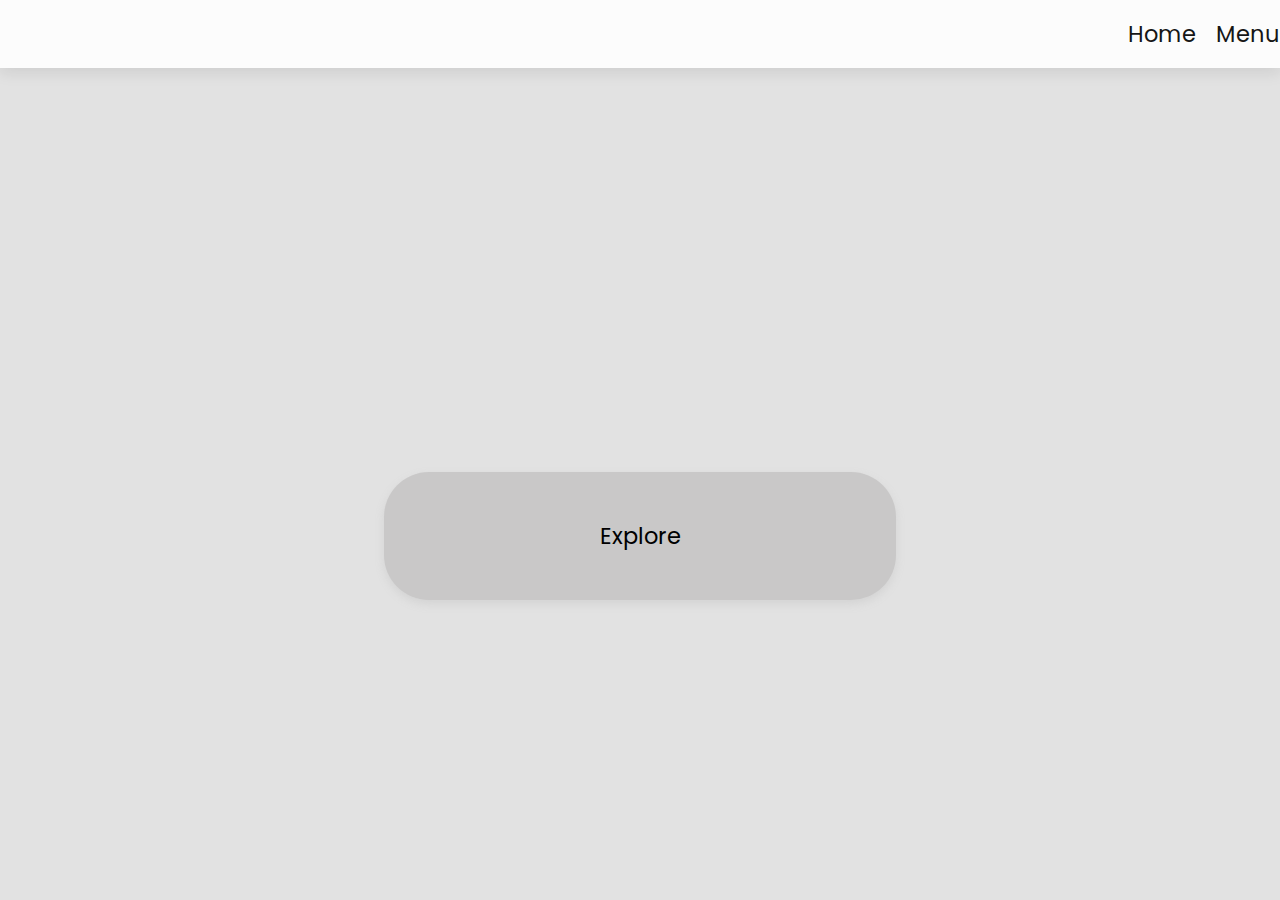
<file: index.html>
<!DOCTYPE html>
<html lang="en">
<head>
    <meta charset="UTF-8">
    <meta name="viewport" content="width=device-width, initial-scale=1.0">
    <title>Shopping Service</title>
    <link rel="stylesheet" href="index.css">
</head>
<body>
    <div id="navbar">
        <p id="head">Shopping Service</p>
        <ul>
            <li id="home">Home</li>
            <li id="menu">Menu</li>
        </ul>
    </div>
    <div id="text"><p id="write"></p><p id="line">|</p></div>
    <button id="explore">Explore</button>
    <script src="index.js"></script>
</body>
</html>
</file>
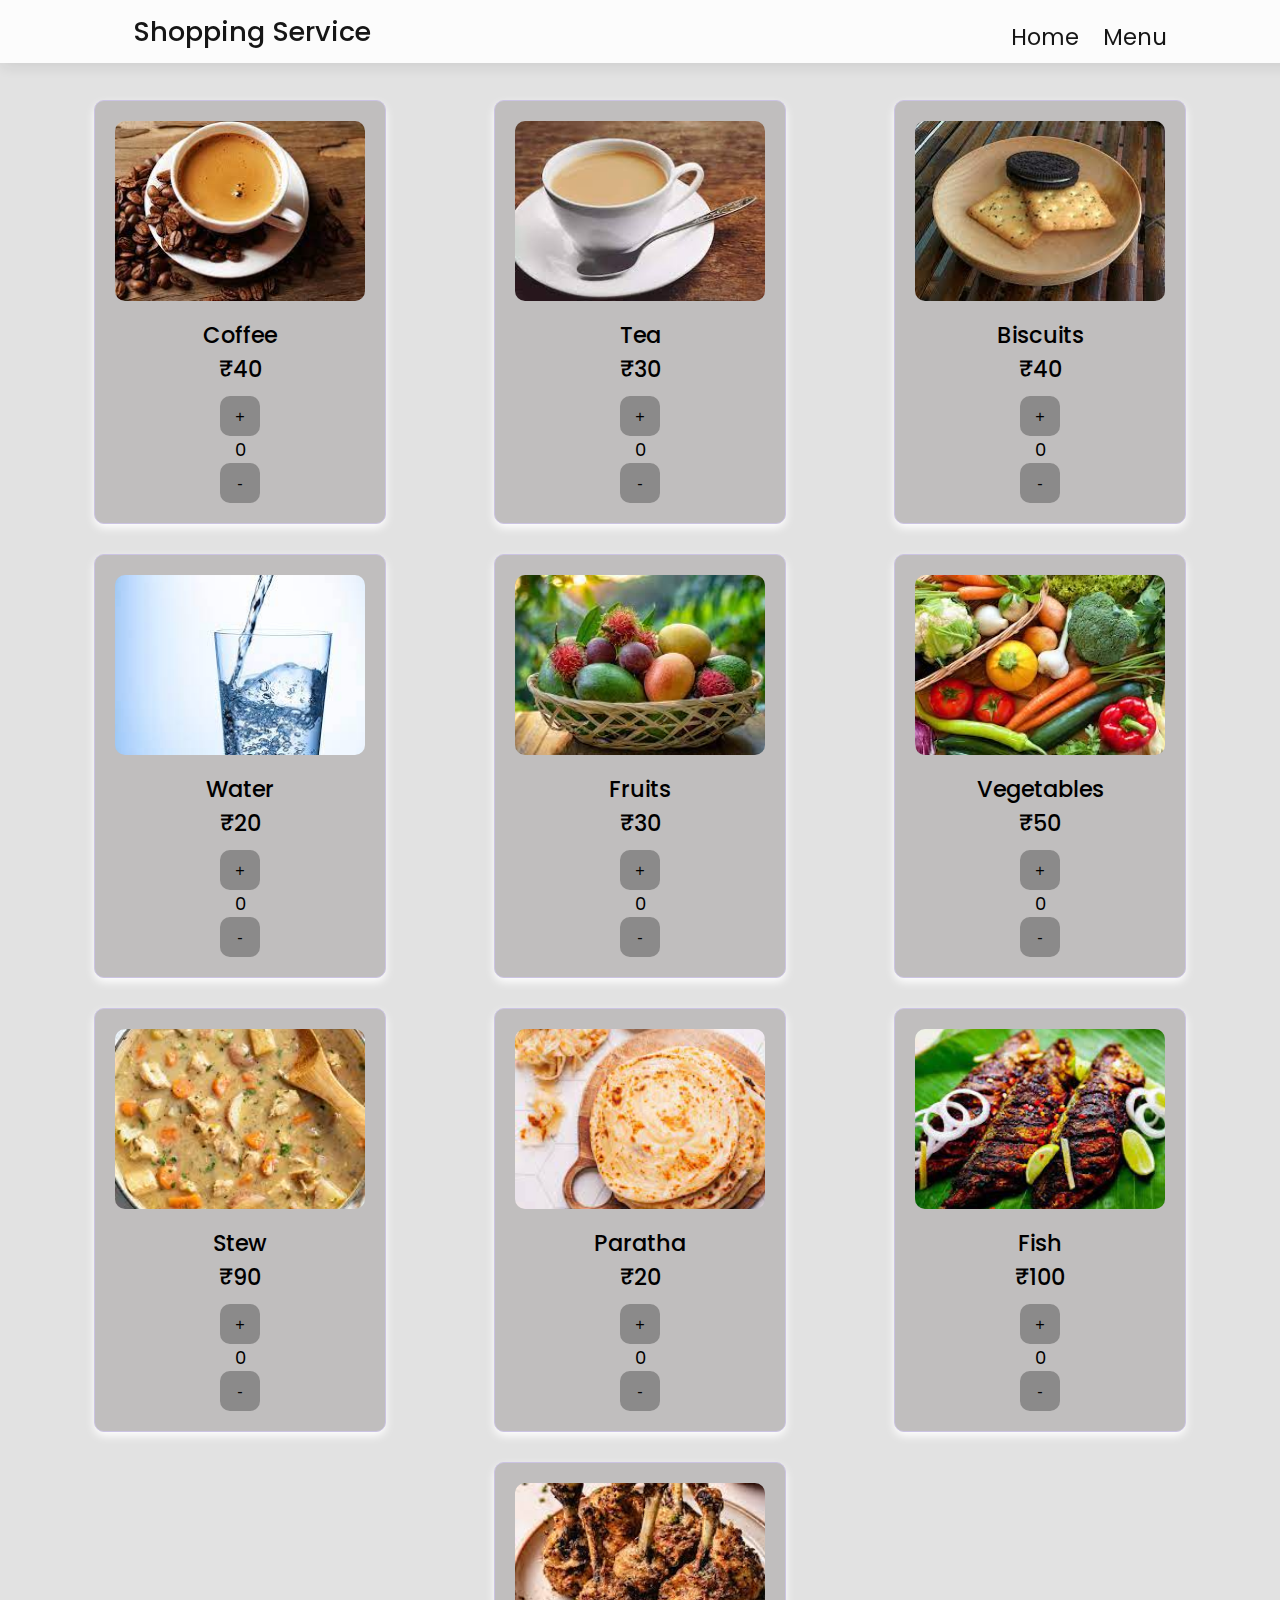
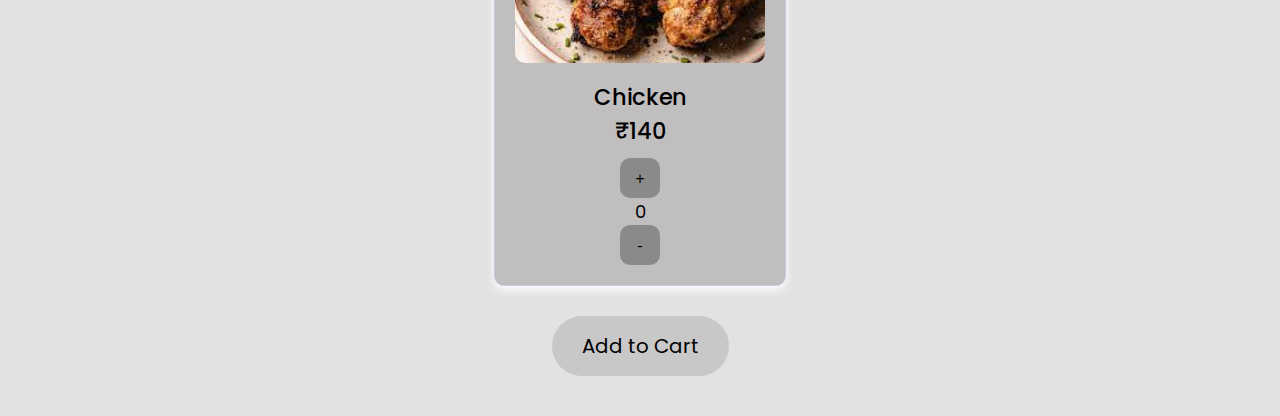
<file: menu.html>
<!DOCTYPE html>
<html lang="en">

<head>
    <meta charset="UTF-8">
    <meta name="viewport" content="width=device-width, initial-scale=1.0">
    <title>Shopping Service</title>
    <link rel="stylesheet" href="menu.css">
    <div id="follower"></div>
</head>

<body>
    <div id="navbar">
        <p id="head">Shopping Service</p>
        <ul>
            <li id="home"><p id="hm">Home</p></li>
            <li id="menu"><p id="mnu">Menu</p></li>
        </ul>
    </div>
    <div id="cards">
        <div id="row1">
            <div id="card1" class="cards"><img src="i1.jpg" alt="coffee">
                <p class="desc">Coffee <br>₹40</p>
                <div class="datacont">
                    <button class="add" id="cof1">+</button>
                    <p class="data" id="c1">0</p>
                    <button class="sub" id="cof2">-</button>
                </div>
            </div>
            <div id="card2" class="cards"><img src="i2.jpg" alt="tea">
                <p class="desc">Tea <br>₹30</p>
                <div class="datacont">
                    <button class="add" id="t1">+</button>
                    <p class="data" id="c2">0</p>
                    <button class="sub" id="t2">-</button>
                </div>
            </div>
            <div id="card3" class="cards"><img src="i3.jpg" alt="biscuits">
                <p class="desc">Biscuits <br>₹40</p>
                <div class="datacont">
                    <button class="add" id="b1">+</button>
                    <p class="data" id="c3">0</p>
                    <button class="sub" id="b2">-</button>
                </div>
            </div>
        </div>
        <div id="row2">
            <div id="card4" class="cards"><img src="i4.jpg" alt="water">
                <p class="desc">Water <br>₹20</p>
                <div class="datacont">
                    <button class="add" id="w1">+</button>
                    <p class="data" id="c4">0</p>
                    <button class="sub" id="w2">-</button>
                </div>
            </div>
            <div id="card5" class="cards"><img src="i5.jpg" alt="fruits">
                <p class="desc" >Fruits <br>₹30</p>
                <div class="datacont"  >
                    <button class="add" id="f1" >+</button>
                    <p class="data" id="c5" >0</p>
                    <button class="sub" id="f2" >-</button>
                </div>
            </div>
            <div id="card6" class="cards"><img src="i6.jpg" alt="vegetables">
                <p class="desc">Vegetables <br>₹50</p>
                <div class="datacont">
                    <button class="add" id="v1">+</button>
                    <p class="data" id="c6">0</p>
                    <button class="sub" id="v2">-</button>
                </div>
            </div>
        </div>
        <div id="row3">
            <div id="card7" class="cards"><img src="i7.jpg" alt="stew">
                <p class="desc">Stew <br>₹90</p>
                <div class="datacont">
                    <button class="add" id="s1">+</button>
                    <p class="data" id="c7">0</p>
                    <button class="sub" id="s2">-</button>
                </div>
            </div>
            <div id="card8" class="cards"><img src="i8.jpg" alt="paratha">
                <p class="desc">Paratha <br>₹20</p>
                <div class="datacont">
                    <button class="add" id="p1">+</button>
                    <p class="data" id="c8">0</p>
                    <button class="sub" id="p2">-</button>
                </div>
            </div>
            <div id="card9" class="cards"><img src="i9.jpg" alt="fish">
                <p class="desc">Fish <br>₹100</p>
                <div class="datacont">
                    <button class="add" id="fi1">+</button>
                    <p class="data" id="c9">0</p>
                    <button class="sub" id="fi2">-</button>
                </div>
            </div>
        </div>
        <div id="row4">
            <div id="card10" class="cards"><img src="i10.jpg" alt="chicken">
                <p class="desc">Chicken <br>₹140</p>
                <div class="datacont">
                    <button class="add" id="ch1">+</button>
                    <p class="data" id="c10">0</p>
                    <button class="sub" id="ch2">-</button>
                </div>
            </div>
        </div>
        <button id="add">Add to Cart</button>
    </div>
    <script src="menu.js"></script>
</body>

</html>
</file>
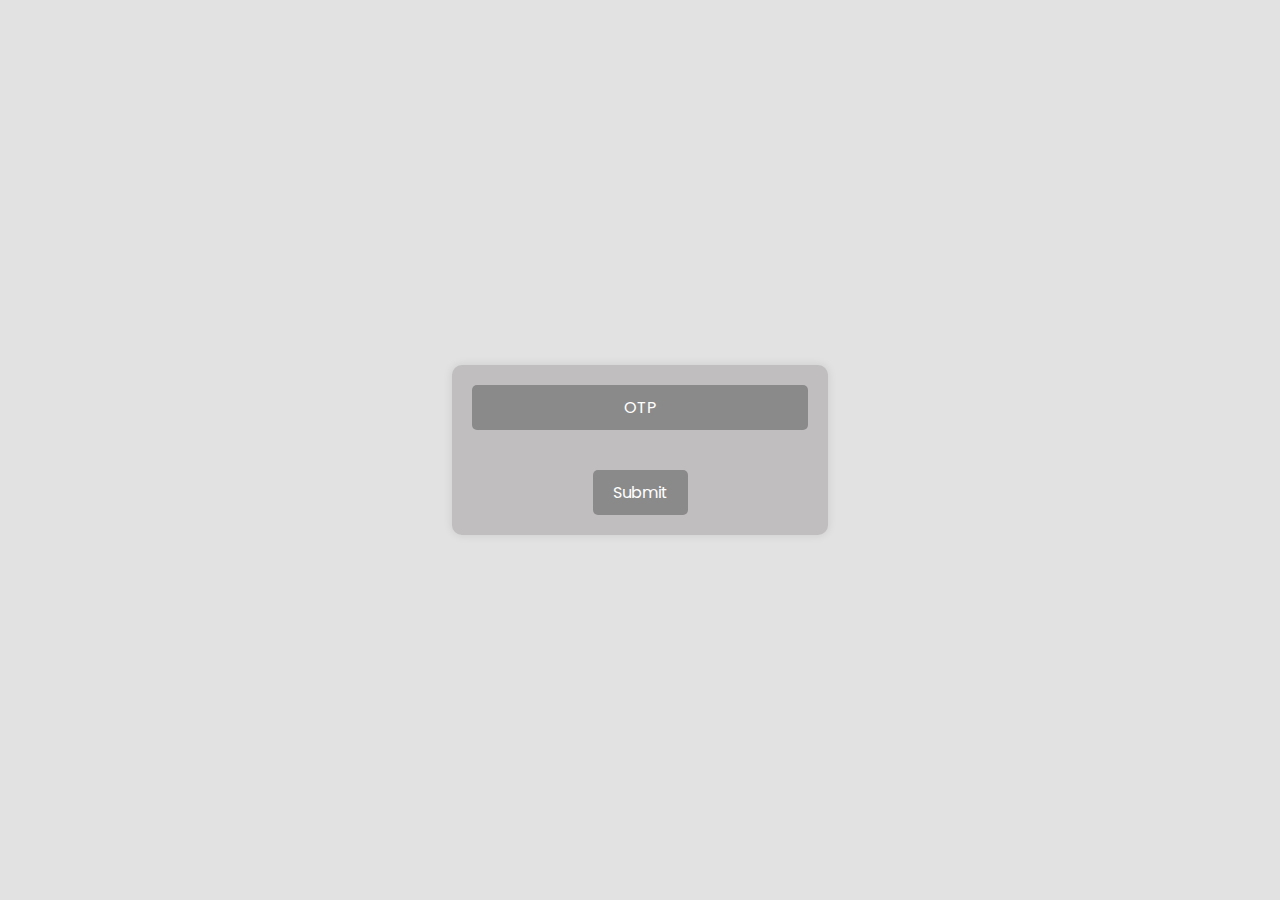
<file: otp.html>
<!DOCTYPE html>
<html lang="en">
<head>
    <meta charset="UTF-8">
    <meta name="viewport" content="width=device-width, initial-scale=1.0">
    <title>Shopping Service</title>
    <link rel="stylesheet" href="otp.css">
</head>
<body>
    <div class="container">
        <input type="text" class="inp" placeholder="OTP" id="add">
        <p id="text"></p>
        <p id="qe"><button type="submit" id="sub">Submit</button></p>
    </div>
    <script src="otp.js"></script>
</body>
</html>
</file>
<file: index.css>
@import url('https://fonts.googleapis.com/css2?family=Poppins:ital,wght@0,100;0,200;0,300;0,400;0,500;0,600;0,700;0,800;0,900;1,100;1,200;1,300;1,400;1,500;1,600;1,700;1,800;1,900&display=swap');

body{
    background-color: rgba(197, 197, 197, 0.5);
}

*::selection {
    background-color: #bebebe;
    color: #000;
}

#navbar {
    display: flex;
    align-items: center;
    height: 7.5vh;
    background-color: #fff;
    opacity: 0.9;
    color: black;
    box-shadow: 0px 4px 15px rgba(0, 0, 0, 0.1);
    transition: background-color 0.3s ease, box-shadow 0.3s ease;
}

* {
    margin: 0;
    padding: 0;
    font-family: 'Poppins';
    font-size: 2.5vh;
}

#navbar ul {
    display: flex;
    align-items: center;
    justify-content: center;
}

#navbar ul li {
    list-style: none;
    padding: 10px;
    transform: translateX(54vw);
    border: 0;
    border-radius: 10%;
    height: 6vh;
    display: flex;
    justify-content: center;
    align-items: center;
    transition: color 0.3s ease, background-color 0.3s ease;
}

#navbar ul li:hover {
    cursor: pointer;
    color: #FFFFFF;
    background-color: rgba(197, 197, 197, 0.5);
    border-radius: 10%;
}

#follower {
    border-radius: 50%;
    border: 2px solid rgba(255, 255, 255, 0.7);
    background-color: rgba(1, 1, 1, 0);
    height: 2vh;
    width: 2vh;
    z-index: 1000;
    position: fixed;
}

#head {
    font-size: 3vh;
    opacity: 0;
    animation: fadeIn 1.5s ease forwards;
    margin-left: 15vw;
}

@keyframes fadeIn {
    to {
        opacity: 1;
    }
}

#text p {
    font-size: 7vw;
    color: #000;
    text-align: center;
    font-weight: 800;
    transform: translateY(11vh);
    opacity: 0;
    animation: slideIn 1s ease forwards;
    text-align: center;
}

@keyframes slideIn {
    to {
        opacity: 1;
        transform: translateY(5vh);
    }
}

#text {
    width: 100vw;
    display: flex;
    justify-content: center;
    align-items: center;
}

#explore {
    transform: translate(30vw, 30vh);
    width: 40vw;
    height: 10vw;
    background-color: rgb(201, 200, 200);
    color: rgb(0, 0, 0);
    border: 0;
    border-radius: 5vh;
    box-shadow: 0px 4px 10px lightgray;
    transition: background-color 0.3s ease, box-shadow 0.3s ease;
}

#explore:hover {
    cursor: pointer;
    background-color: rgba(197, 197, 197, 0.5);
    box-shadow: 0px 8px 15px rgba(255, 255, 255, 0.4);
    font-size: 3vw;
}
</file>
<file: menu.css>
@import url('https://fonts.googleapis.com/css2?family=Poppins:wght@300;400;500;600;700&display=swap');

body {
    background-color: rgba(197, 197, 197, 0.5);
    font-family: 'Poppins', sans-serif;
    color: #000;
    margin: 0;
    padding: 0;
    overflow-x: hidden;
}

*::selection {
    background-color: #bebebe;
    color: #000;
}

#navbar {
    padding: 0 20px;
    background-color: #fff;
    opacity: 0.9;
    color: black;
    box-shadow: 0px 4px 15px rgba(0, 0, 0, 0.1);
    transition: background-color 0.3s ease, box-shadow 0.3s ease;
    position: fixed;
    top: 0;
    left: 0;
    z-index: 1000;
    height: 7vh;
    width: 100vw;
    display: flex;
    align-items: center;
    justify-content: center;
}

#head {
    font-size: 3vh;
    font-weight: 500;
    color: black;
    transition: color 0.3s ease;
    display: inline;
    margin-right: 50vw;
}

#navbar ul {
    list-style: none;
    margin: 0;
    padding: 0;
    display: inline-block;
}

#navbar ul li {
    display: inline-block;
    font-size: 2.5vh;
    color: black;
    transition: color 0.3s ease, background-color 0.3s ease;
    margin-right: 20px;
    height: 7.5vh;
}

#navbar ul li:hover {
    cursor: pointer;
    color: #FFFFFF;
    background-color: rgba(197, 197, 197, 0.5);
    border-radius: 5px;
}

#cards {
    padding: 100px 40px 40px;
    display: flex;
    flex-direction: column;
    align-items: center;
}

#row1, #row2, #row3, #row4 {
    display: flex;
    justify-content: space-around;
    width: 100%;
    margin-bottom: 30px;
}

.cards {
    background-color: rgb(192, 190, 190);
    border: 1px solid rgb(203,195,227);
    border-radius: 10px;
    padding: 20px;
    text-align: center;
    box-shadow: 0px 4px 10px rgb(255, 255, 255);
    transition: transform 0.3s ease, box-shadow 0.3s ease;
    width: 250px;
}

.cards:hover {
    transform: translateY(-10px);
    box-shadow: 0px 8px 20px rgba(255, 255, 255, 0.3);
}

.cards img {
    width: 100%;
    height: 180px;
    object-fit: cover;
    border-radius: 10px;
}

.desc {
    font-size: 2.5vh;
    color: #000;
    margin: 10px 0;
    font-weight: 500;
}

.desc span {
    font-weight: 600;
    color: #FFD700;
}

.add, .sub {
    width: 40px;
    height: 40px;
    background-color: rgba(85, 85, 85, 0.5);
    color: #000;
    border: none;
    border-radius: 10px;
    font-size: 1.8vh;
    transition: background-color 0.3s ease, transform 0.3s ease;
    cursor: pointer;
}

.add:hover, .sub:hover {
    background-color: rgb(117, 117, 117);
    transform: scale(1.1);
}

.data {
    font-size: 2vh;
    margin: 0 10px;
    color: #000;
}

#add {
    background-color: rgb(201, 200, 200);
    color: rgb(0, 0, 0);
    font-size: 2.2vh;
    padding: 15px 30px;
    border: none;
    border-radius: 30px;
    font-family: 'Poppins';
    transition: background-color 0.3s ease, box-shadow 0.3s ease;
}

#add:hover {
    background-color: rgba(197, 197, 197, 0.5);
    box-shadow: 0px 4px 15px rgba(255, 255, 255, 0.4);
    cursor: pointer;
}
</file>
<file: otp.css>
@import url('https://fonts.googleapis.com/css2?family=Poppins:ital,wght@0,100;0,200;0,300;0,400;0,500;0,600;0,700;0,800;0,900;1,100;1,200;1,300;1,400;1,500;1,600;1,700;1,800;1,900&display=swap');

* {
    margin: 0;
    padding: 0;
    box-sizing: border-box;
    font-family: 'Poppins';
}

body {
    font-family: Arial, sans-serif;
    background-color: rgba(197, 197, 197, 0.5);
    color: #fff;
    line-height: 1.6;
}

.container {
    position: absolute;
    top: 50%;
    left: 50%;
    transform: translate(-50%, -50%);
    background-color: rgb(192, 190, 190);
    padding: 20px;
    border-radius: 10px;
    box-shadow: 0 0 10px rgba(0, 0, 0, 0.1);
}

.inp {
    width: 100%;
    padding: 10px;
    margin-bottom: 20px;
    border: none;
    border-radius: 5px;
    background-color: rgba(85, 85, 85, 0.5);
    color: #fff;
    font-size: 16px;
}

::placeholder{
    color: #fff;
}

.inp:focus {
    outline: none;
    background-color: rgba(85, 85, 85, 0.5);
}

#add {
    text-align: center;
}

#sub {
    background-color: rgba(85, 85, 85, 0.5);
    color: #fff;
    border: none;
    padding: 10px 20px;
    font-size: 16px;
    cursor: pointer;
    border-radius: 5px;
}

#sub:hover {
    background-color: rgb(117, 117, 117);
}

#sub a {
    text-decoration: none;
    color: #fff;
}

#text {
    margin-bottom: 20px;
    font-size: 14px;
    color: #ccc;
}

#qe {
    text-align: center;

}
</file>
